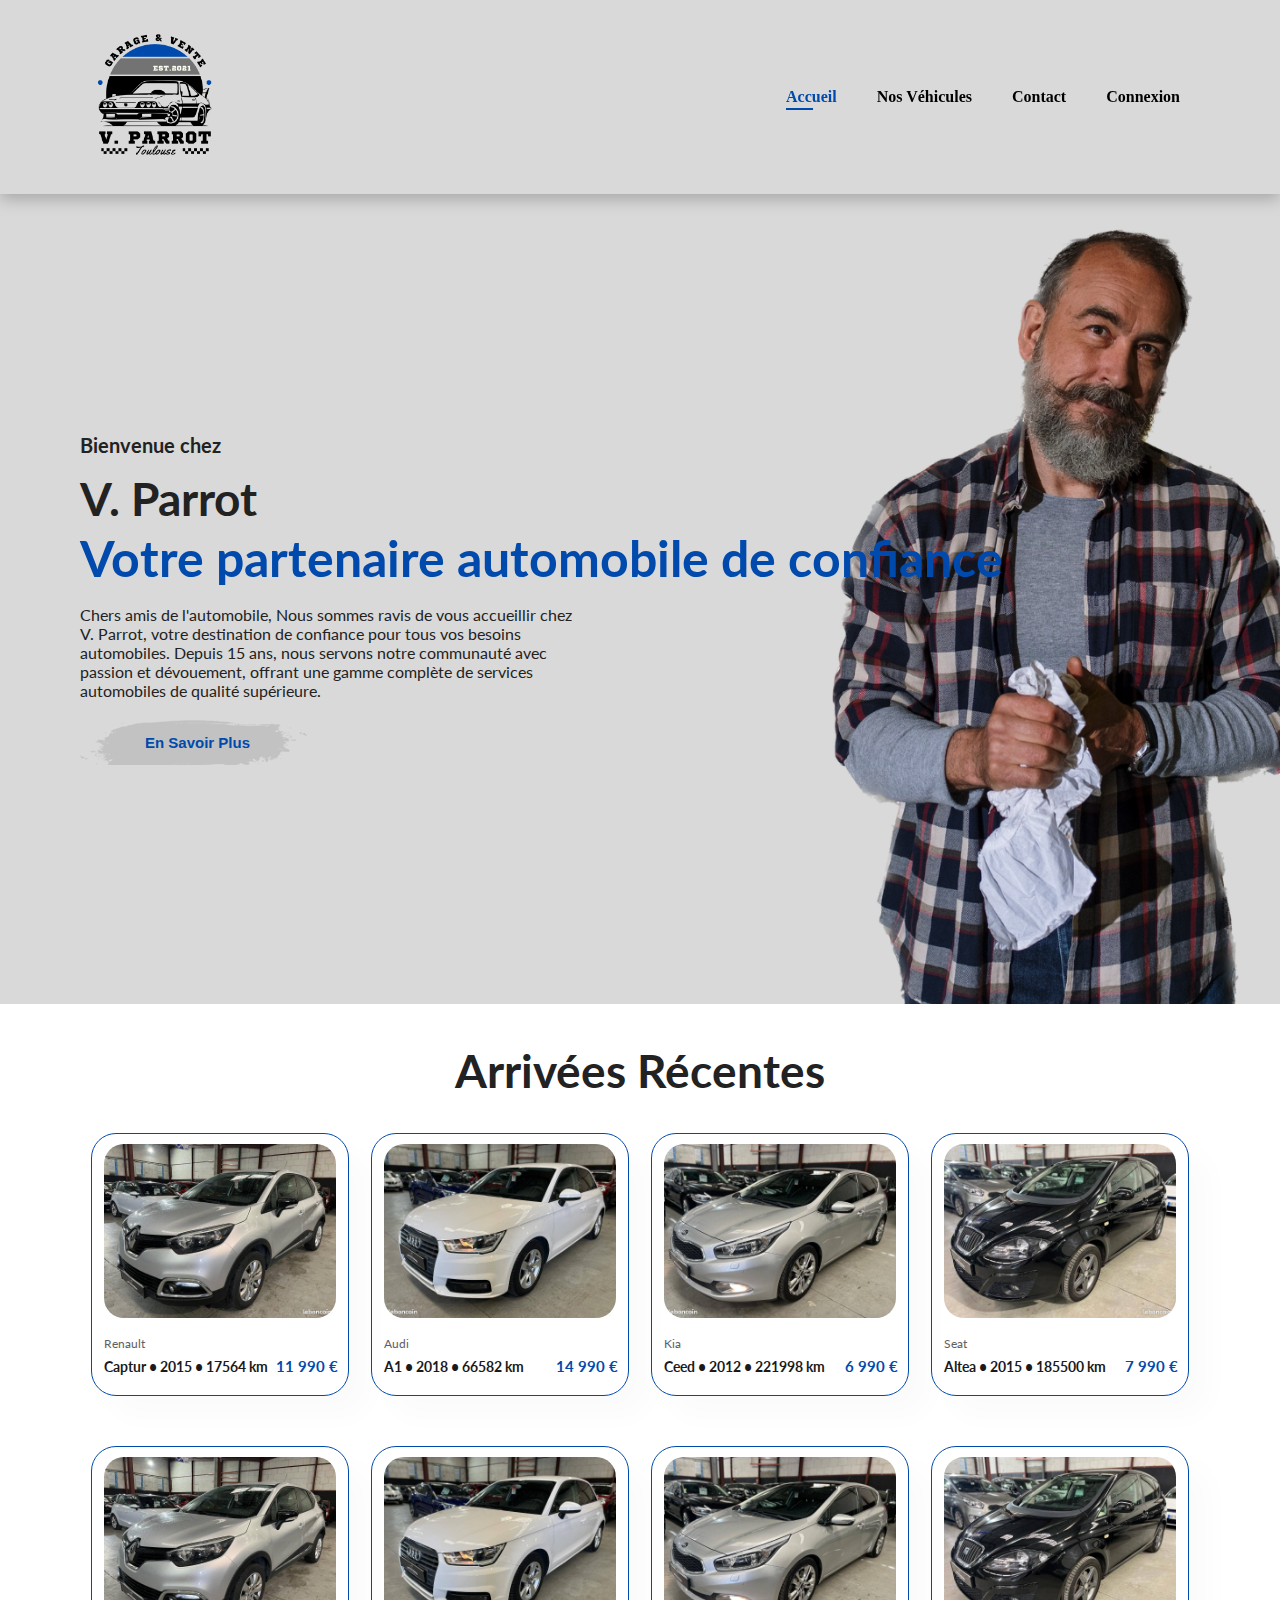
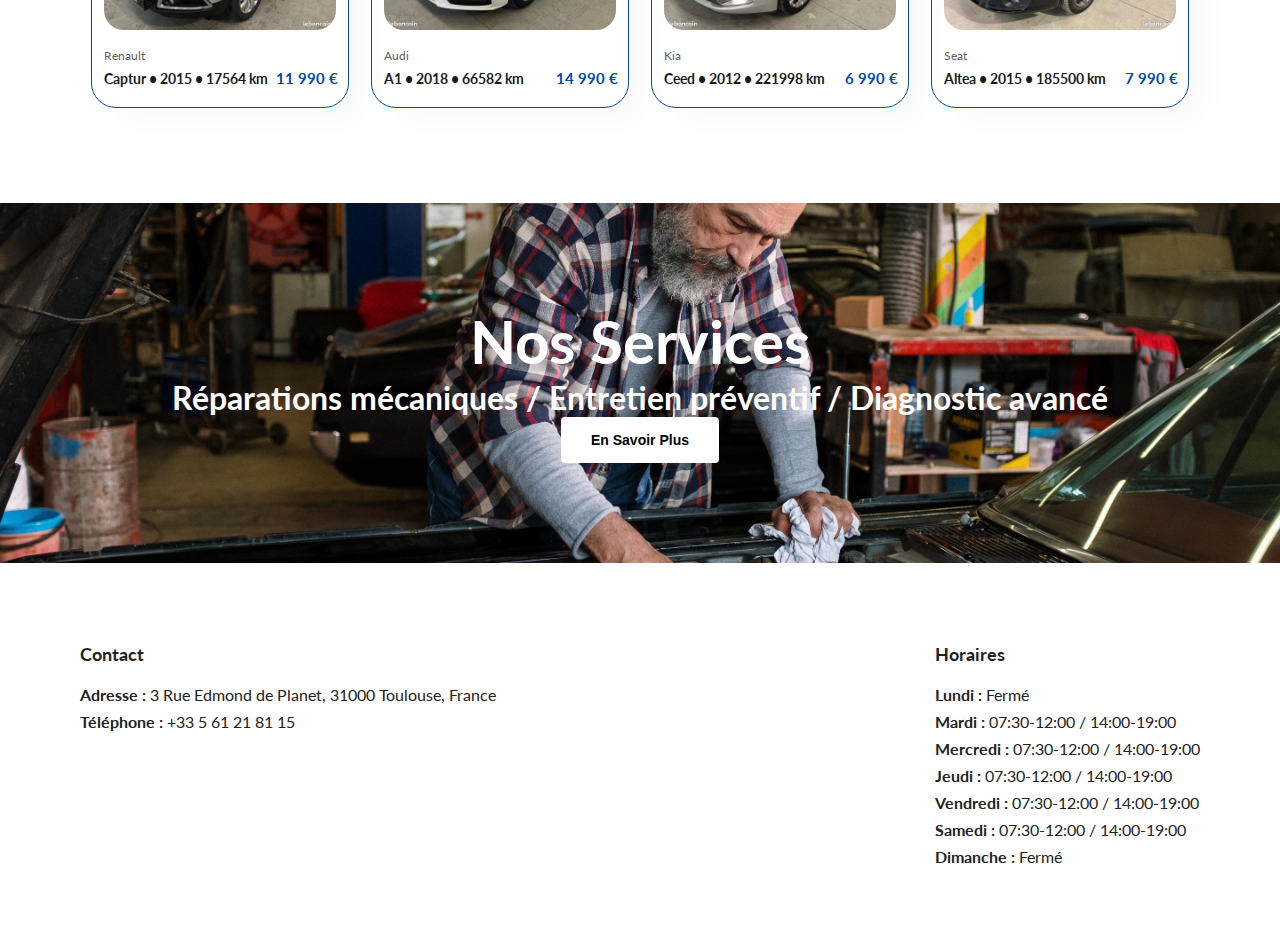
<file: index.html>
<!DOCTYPE html>
<html lang="en">
<head>
    <meta charset="UTF-8">
    <meta name="viewport" content="width=device-width, initial-scale=1.0">
    <title>Garage V. Parrot</title>
    <link rel="stylesheet" href="https://use.fontawesome.com/releases/v5.15.4/css/all.css"/>
    <link rel="preconnect" href="https://fonts.googleapis.com">
    <link rel="preconnect" href="https://fonts.gstatic.com" crossorigin>
    <link href="https://fonts.googleapis.com/css2?family=Lato:wght@100&display=swap" rel="stylesheet">
    <link href="https://db.onlinewebfonts.com/c/9c6811cb06465823bae18d5db917dac0?family=SportsWorld" rel="stylesheet">
    <link rel="stylesheet" href="style.css">
</head>
<body>

    <section id="header">
        <a href="index.html"><img src="img/Logo.png" class="logo" alt=""></a>
        <div>
            <ul id="navbar">
                <li><a class="active" href="index.html">Accueil</a></li>
                <li><a href="vehicules.html">Nos Véhicules</a></li>
                <li><a href="contact.html">Contact</a></li>
                <li><a href="connexion.html">Connexion</a></li>
                <a href="#" id="close"><i class="fas fa-times"></i></a>
            </ul>
        </div>
        <div id="mobile">
            <i id="bar" class="fas fa-outdent"></i>
        </div>
    </section>

    <section id="hero">
        <h4>Bienvenue chez</h4>
        <h2>V. Parrot</h2>
        <h1>Votre partenaire automobile de confiance</h1>
        <p> Chers amis de l'automobile,
            
            Nous sommes ravis de vous accueillir chez V. Parrot, votre destination de confiance pour tous vos besoins automobiles. Depuis 15 ans, nous servons notre communauté avec passion et dévouement, offrant une gamme complète de services automobiles de qualité supérieure.</p>
        <button>En Savoir Plus</button>
    </section>

    <section id="product1" class="section-p1">
        <h2>Arrivées Récentes</h2>
        <div class="pro-container">
            <div class="pro">
                <a href="voiture.html"><img src="img/cars/car1-1.jpeg" alt=""></a>
                <div class="des">
                    <span>Renault</span>
                    <h5>Captur • 2015 • 17564 km</h5>
                    <div></div>
                    <h4>11 990 €</h4>
                </div>
            </div>
            <div class="pro">
                <a href="voiture2.html"><img src="img/cars/car2-1.jpeg" alt=""></a>                
                    <div class="des">
                    <span>Audi</span>
                    <h5>A1 • 2018 • 66582 km</h5>
                    <div></div>
                    <h4>14 990 €</h4>
                </div>
            </div>
            <div class="pro">
                <a href="voiture3.html"><img src="img/cars/car3-1.jpeg" alt=""></a>
                <div class="des">
                    <span>Kia</span>
                    <h5>Ceed • 2012 • 221998 km</h5>
                    <div></div>
                    <h4>6 990 €</h4>
                </div>
            </div>
            <div class="pro">
                <a href="voiture4.html"><img src="img/cars/car4-1.jpeg" alt=""></a>
                <div class="des">
                    <span>Seat</span>
                    <h5>Altea • 2015 • 185500 km</h5>
                    <div></div>
                    <h4>7 990 €</h4>
                </div>
            </div>
        <div class="pro-container">
            <div class="pro">
                <a href="voiture.html"><img src="img/cars/car1-1.jpeg" alt=""></a>
                <div class="des">
                    <span>Renault</span>
                    <h5>Captur • 2015 • 17564 km</h5>
                    <div></div>
                    <h4>11 990 €</h4>
                </div>
            </div>
            <div class="pro">
                <a href="voiture2.html"><img src="img/cars/car2-1.jpeg" alt=""></a>                
                    <div class="des">
                    <span>Audi</span>
                    <h5>A1 • 2018 • 66582 km</h5>
                    <div></div>
                    <h4>14 990 €</h4>
                </div>
            </div>
            <div class="pro">
                <a href="voiture3.html"><img src="img/cars/car3-1.jpeg" alt=""></a>
                <div class="des">
                    <span>Kia</span>
                    <h5>Ceed • 2012 • 221998 km</h5>
                    <div></div>
                    <h4>6 990 €</h4>
                </div>
            </div>
            <div class="pro">
                <a href="voiture4.html"><img src="img/cars/car4-1.jpeg" alt=""></a>
                <div class="des">
                    <span>Seat</span>
                    <h5>Altea • 2015 • 185500 km</h5>
                    <div></div>
                    <h4>7 990 €</h4>
                </div>
            </div>
            
    </section>

    <section id="banner" class="section-m1">
        <h2>Nos Services</h2>
        <h4>Réparations mécaniques / Entretien préventif / Diagnostic avancé</h4>
        <button class="normal">En Savoir Plus</button>
    </section>
    
    <footer class="section-p1">
        <div class="col">
            <h4>Contact</h4>
            <p><strong>Adresse :</strong> 3 Rue Edmond de Planet, 31000 Toulouse, France</p>
            <p><strong>Téléphone :</strong> +33 5 61 21 81 15</p>
        </div>

        <div class="col" class="hour">
            <h4>Horaires</h4>
            <p><strong>Lundi :</strong> Fermé</p>
            <p><strong>Mardi :</strong> 07:30-12:00 / 14:00-19:00</p>
            <p><strong>Mercredi :</strong> 07:30-12:00 / 14:00-19:00</p>
            <p><strong>Jeudi :</strong> 07:30-12:00 / 14:00-19:00</p>
            <p><strong>Vendredi :</strong> 07:30-12:00 / 14:00-19:00</p>
            <p><strong>Samedi :</strong> 07:30-12:00 / 14:00-19:00</p>
            <p><strong>Dimanche :</strong> Fermé</p>
        </div>
    </footer>
    <script src="script.js"></script>
</body>
</html>
</file>
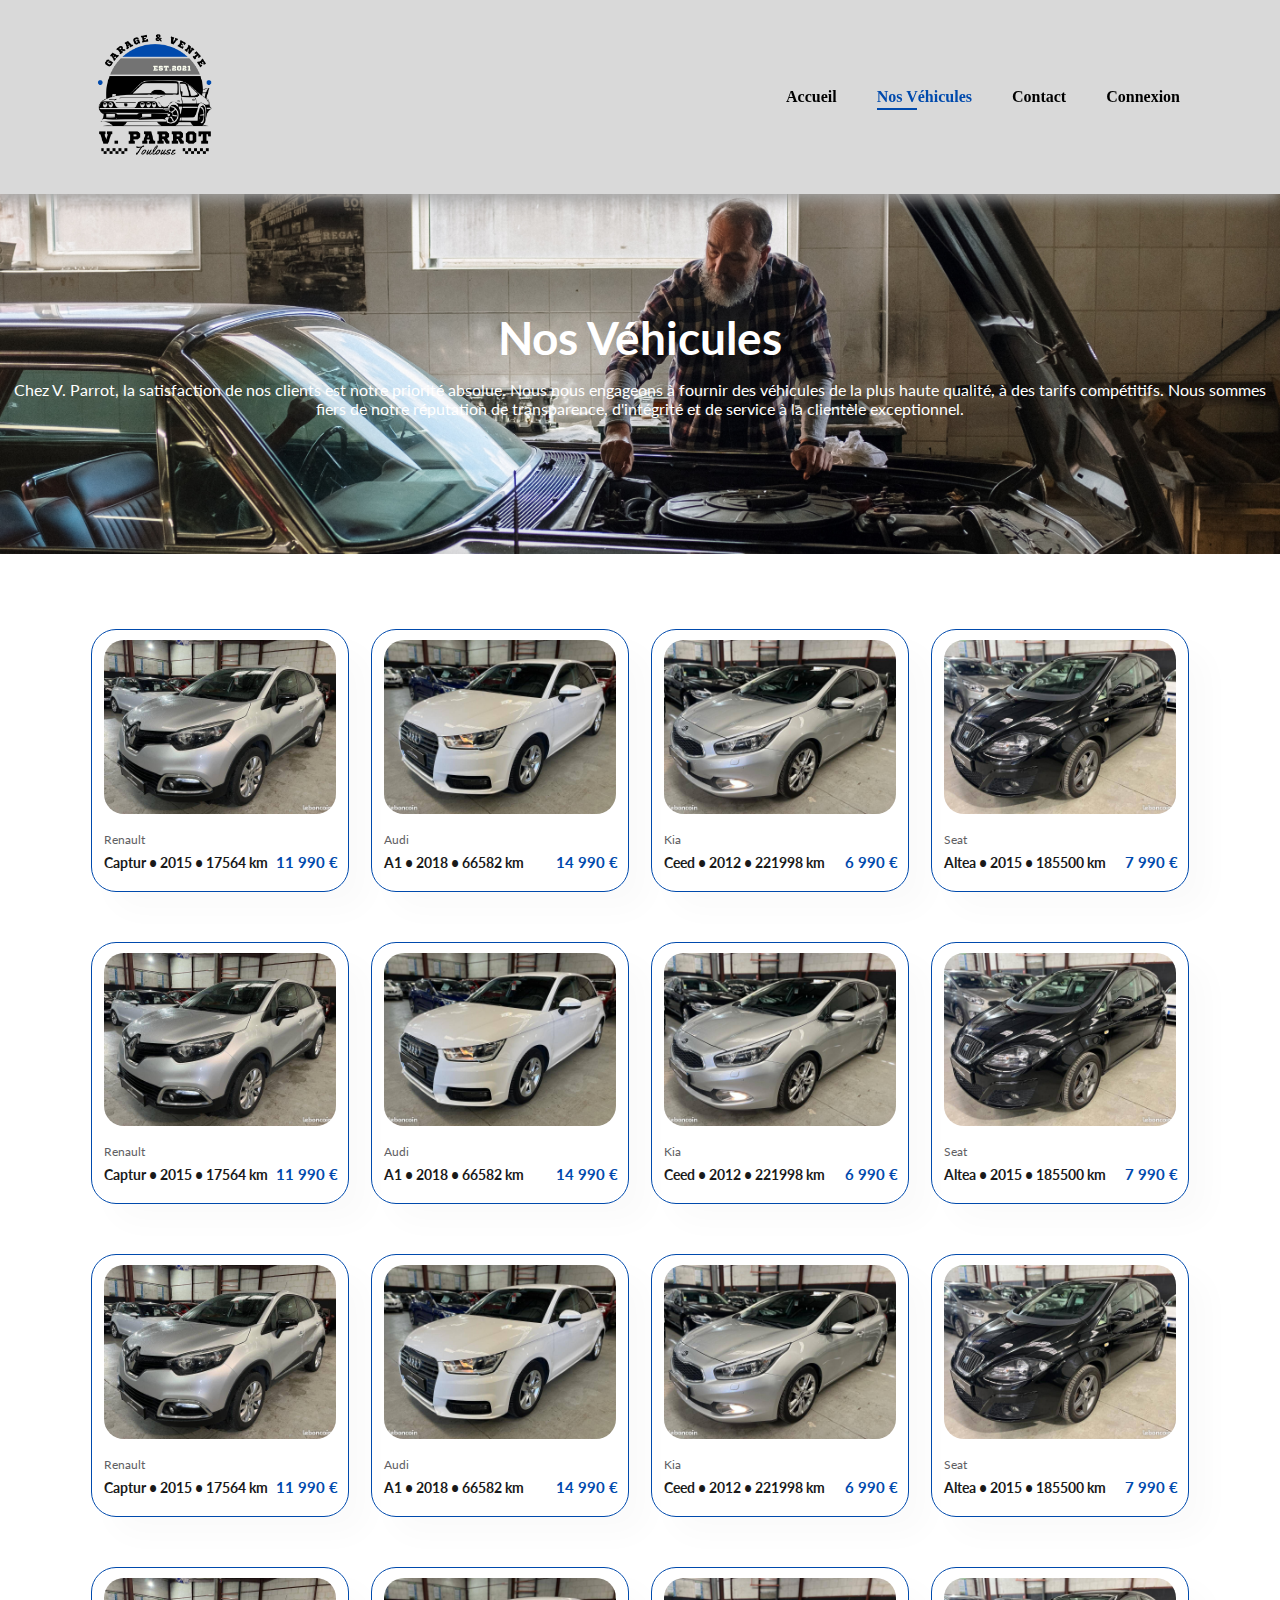
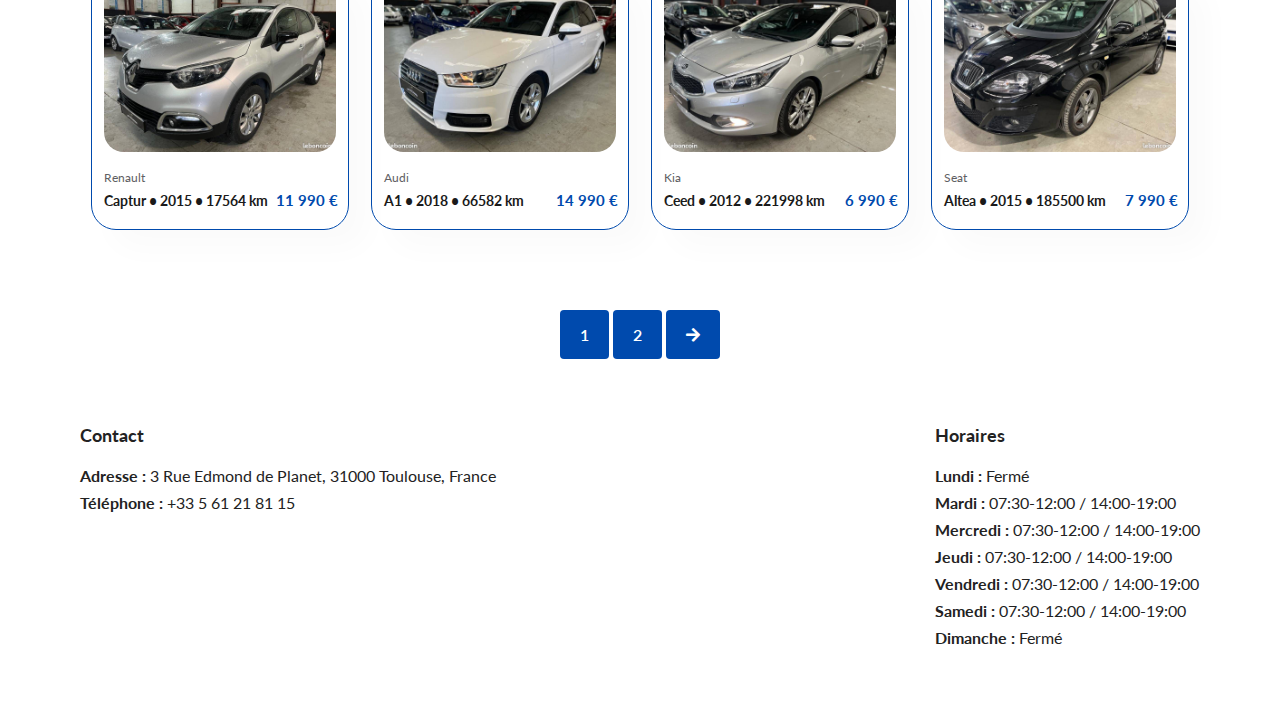
<file: vehicules.html>
<!DOCTYPE html>
<html lang="en">
<head>
    <meta charset="UTF-8">
    <meta name="viewport" content="width=device-width, initial-scale=1.0">
    <title>Garage V. Parrot</title>
    <link rel="stylesheet" href="https://use.fontawesome.com/releases/v5.15.4/css/all.css"/>
    <link rel="preconnect" href="https://fonts.googleapis.com">
    <link rel="preconnect" href="https://fonts.gstatic.com" crossorigin>
    <link href="https://fonts.googleapis.com/css2?family=Lato:wght@100&display=swap" rel="stylesheet">
    <link href="https://db.onlinewebfonts.com/c/9c6811cb06465823bae18d5db917dac0?family=SportsWorld" rel="stylesheet">
    <link rel="stylesheet" href="style.css">
</head>
<body>

    <section id="header">
        <a href="index.html"><img src="img/Logo.png" class="logo" alt=""></a>
        <div>
            <ul id="navbar">
                <li><a href="index.html">Accueil</a></li>
                <li><a  class="active" href="vehicules.html">Nos Véhicules</a></li>
                <li><a href="contact.html">Contact</a></li>
                <li><a href="connexion.html">Connexion</a></li>
                <a href="#" id="close"><i class="fas fa-times"></i></a>
            </ul>
        </div>
        <div id="mobile">
            <i id="bar" class="fas fa-outdent"></i>
        </div>
    </section>

    <section id="page-header">
        <h2>Nos Véhicules</h2>
        <p>Chez V. Parrot, la satisfaction de nos clients est notre priorité absolue. Nous nous engageons à fournir des véhicules de la plus haute qualité, à des tarifs compétitifs. Nous sommes fiers de notre réputation de transparence, d'intégrité et de service à la clientèle exceptionnel.</p>
    </section>

    <section id="product1" class="section-p1">
        <div class="pro-container">
            <div class="pro">
                <a href="voiture.html"><img src="img/cars/car1-1.jpeg" alt=""></a>
                <div class="des">
                    <span>Renault</span>
                    <h5>Captur • 2015 • 17564 km</h5>
                    <div></div>
                    <h4>11 990 €</h4>
                </div>
            </div>
            <div class="pro">
                <a href="voiture2.html"><img src="img/cars/car2-1.jpeg" alt=""></a>                
                    <div class="des">
                    <span>Audi</span>
                    <h5>A1 • 2018 • 66582 km</h5>
                    <div></div>
                    <h4>14 990 €</h4>
                </div>
            </div>
            <div class="pro">
                <a href="voiture3.html"><img src="img/cars/car3-1.jpeg" alt=""></a>
                <div class="des">
                    <span>Kia</span>
                    <h5>Ceed • 2012 • 221998 km</h5>
                    <div></div>
                    <h4>6 990 €</h4>
                </div>
            </div>
            <div class="pro">
                <a href="voiture4.html"><img src="img/cars/car4-1.jpeg" alt=""></a>
                <div class="des">
                    <span>Seat</span>
                    <h5>Altea • 2015 • 185500 km</h5>
                    <div></div>
                    <h4>7 990 €</h4>
                </div>
            </div>
        <div class="pro-container">
            <div class="pro">
                <a href="voiture.html"><img src="img/cars/car1-1.jpeg" alt=""></a>
                <div class="des">
                    <span>Renault</span>
                    <h5>Captur • 2015 • 17564 km</h5>
                    <div></div>
                    <h4>11 990 €</h4>
                </div>
            </div>
            <div class="pro">
                <a href="voiture2.html"><img src="img/cars/car2-1.jpeg" alt=""></a>                
                    <div class="des">
                    <span>Audi</span>
                    <h5>A1 • 2018 • 66582 km</h5>
                    <div></div>
                    <h4>14 990 €</h4>
                </div>
            </div>
            <div class="pro">
                <a href="voiture3.html"><img src="img/cars/car3-1.jpeg" alt=""></a>
                <div class="des">
                    <span>Kia</span>
                    <h5>Ceed • 2012 • 221998 km</h5>
                    <div></div>
                    <h4>6 990 €</h4>
                </div>
            </div>
            <div class="pro">
                <a href="voiture4.html"><img src="img/cars/car4-1.jpeg" alt=""></a>
                <div class="des">
                    <span>Seat</span>
                    <h5>Altea • 2015 • 185500 km</h5>
                    <div></div>
                    <h4>7 990 €</h4>
                </div>
            </div>
            <div class="pro-container">
                <div class="pro">
                    <a href="voiture.html"><img src="img/cars/car1-1.jpeg" alt=""></a>
                    <div class="des">
                        <span>Renault</span>
                        <h5>Captur • 2015 • 17564 km</h5>
                        <div></div>
                        <h4>11 990 €</h4>
                    </div>
                </div>
                <div class="pro">
                    <a href="voiture2.html"><img src="img/cars/car2-1.jpeg" alt=""></a>                
                        <div class="des">
                        <span>Audi</span>
                        <h5>A1 • 2018 • 66582 km</h5>
                        <div></div>
                        <h4>14 990 €</h4>
                    </div>
                </div>
                <div class="pro">
                    <a href="voiture3.html"><img src="img/cars/car3-1.jpeg" alt=""></a>
                    <div class="des">
                        <span>Kia</span>
                        <h5>Ceed • 2012 • 221998 km</h5>
                        <div></div>
                        <h4>6 990 €</h4>
                    </div>
                </div>
                <div class="pro">
                    <a href="voiture4.html"><img src="img/cars/car4-1.jpeg" alt=""></a>
                    <div class="des">
                        <span>Seat</span>
                        <h5>Altea • 2015 • 185500 km</h5>
                        <div></div>
                        <h4>7 990 €</h4>
                    </div>
                </div>
            <div class="pro-container">
                <div class="pro">
                    <a href="voiture.html"><img src="img/cars/car1-1.jpeg" alt=""></a>
                    <div class="des">
                        <span>Renault</span>
                        <h5>Captur • 2015 • 17564 km</h5>
                        <div></div>
                        <h4>11 990 €</h4>
                    </div>
                </div>
                <div class="pro">
                    <a href="voiture2.html"><img src="img/cars/car2-1.jpeg" alt=""></a>                
                        <div class="des">
                        <span>Audi</span>
                        <h5>A1 • 2018 • 66582 km</h5>
                        <div></div>
                        <h4>14 990 €</h4>
                    </div>
                </div>
                <div class="pro">
                    <a href="voiture3.html"><img src="img/cars/car3-1.jpeg" alt=""></a>
                    <div class="des">
                        <span>Kia</span>
                        <h5>Ceed • 2012 • 221998 km</h5>
                        <div></div>
                        <h4>6 990 €</h4>
                    </div>
                </div>
                <div class="pro">
                    <a href="voiture4.html"><img src="img/cars/car4-1.jpeg" alt=""></a>
                    <div class="des">
                        <span>Seat</span>
                        <h5>Altea • 2015 • 185500 km</h5>
                        <div></div>
                        <h4>7 990 €</h4>
                    </div>
                </div>
    </section>

    <section id="pagination" class="section-p1">
       <a href="#">1</a>
       <a href="#">2</a>
       <a href="#"><i class="fas fa-arrow-right"></i></a>
    </section>

    <footer class="section-p1">
        <div class="col">
            <h4>Contact</h4>
            <p><strong>Adresse :</strong> 3 Rue Edmond de Planet, 31000 Toulouse, France</p>
            <p><strong>Téléphone :</strong> +33 5 61 21 81 15</p>
        </div>

        <div class="col" class="hour">
            <h4>Horaires</h4>
            <p><strong>Lundi :</strong> Fermé</p>
            <p><strong>Mardi :</strong> 07:30-12:00 / 14:00-19:00</p>
            <p><strong>Mercredi :</strong> 07:30-12:00 / 14:00-19:00</p>
            <p><strong>Jeudi :</strong> 07:30-12:00 / 14:00-19:00</p>
            <p><strong>Vendredi :</strong> 07:30-12:00 / 14:00-19:00</p>
            <p><strong>Samedi :</strong> 07:30-12:00 / 14:00-19:00</p>
            <p><strong>Dimanche :</strong> Fermé</p>
        </div>
    </footer>
    <script src="script.js"></script>
</body>
</html>
</file>
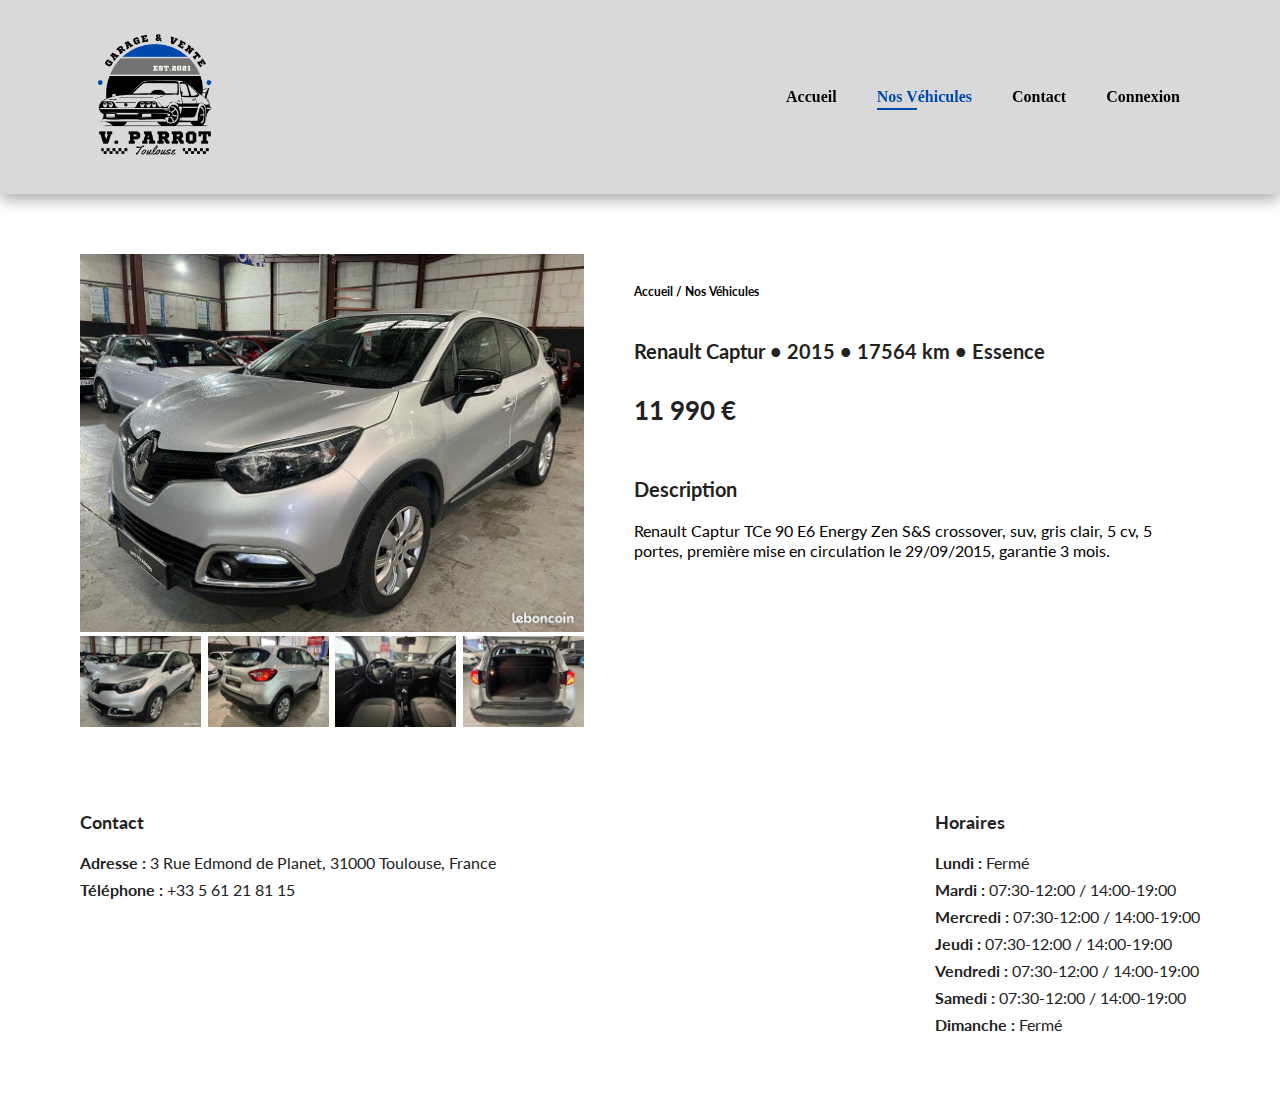
<file: voiture.html>
<!DOCTYPE html>
<html lang="en">
<head>
    <meta charset="UTF-8">
    <meta name="viewport" content="width=device-width, initial-scale=1.0">
    <title>Garage V. Parrot</title>
    <link rel="stylesheet" href="https://use.fontawesome.com/releases/v5.15.4/css/all.css"/>
    <link rel="preconnect" href="https://fonts.googleapis.com">
    <link rel="preconnect" href="https://fonts.gstatic.com" crossorigin>
    <link href="https://fonts.googleapis.com/css2?family=Lato:wght@100&display=swap" rel="stylesheet">
    <link href="https://db.onlinewebfonts.com/c/9c6811cb06465823bae18d5db917dac0?family=SportsWorld" rel="stylesheet">
    <link rel="stylesheet" href="style.css">
</head>
<body>

    <section id="header">
        <a href="#"><img src="img/Logo.png" class="logo" alt=""></a>
        <div>
            <ul id="navbar">
                <li><a href="index.html">Accueil</a></li>
                <li><a  class="active" href="vehicules.html">Nos Véhicules</a></li>
                <li><a href="contact.html">Contact</a></li>
                <li><a href="connexion.html">Connexion</a></li>
                <a href="#" id="close"><i class="fas fa-times"></i></a>
            </ul>
        </div>
        <div id="mobile">
            <i id="bar" class="fas fa-outdent"></i>
        </div>
    </section>

    <section id="prodetails" class="section-p1">
        <div class="single-pro-image">
            <img src="img/cars/car1-1.jpeg" width="100%" id="mainImg" alt="">
            <div class="small-img-group">
                <div class="small-img-col">
                    <img src="img/cars/car1-1.jpeg" width="100%" class="small-img" alt="">
                </div>
                <div class="small-img-col">
                    <img src="img/cars/car1-2.jpeg" width="100%" class="small-img" alt="">
                </div>
                <div class="small-img-col">
                    <img src="img/cars/car1-3.jpeg" width="100%" class="small-img" alt="">
                </div>
                <div class="small-img-col">
                    <img src="img/cars/car1-4.jpeg" width="100%" class="small-img" alt="">
                </div>
            </div>
        </div>
        <div class="single-pro-details">
            <h6>Accueil / Nos Véhicules</h6>
            <h4>Renault Captur • 2015 • 17564 km • Essence </h4>
            <h2>11 990 €</h2>
            <h4>Description</h4>
            <span>Renault Captur TCe 90 E6 Energy Zen S&S crossover, suv, gris clair, 5 cv, 5 portes, première mise en circulation le 29/09/2015, garantie 3 mois.</span>
        </div>
    </section>

    <footer class="section-p1">
        <div class="col">
            <h4>Contact</h4>
            <p><strong>Adresse :</strong> 3 Rue Edmond de Planet, 31000 Toulouse, France</p>
            <p><strong>Téléphone :</strong> +33 5 61 21 81 15</p>
        </div>

        <div class="col" class="hour">
            <h4>Horaires</h4>
            <p><strong>Lundi :</strong> Fermé</p>
            <p><strong>Mardi :</strong> 07:30-12:00 / 14:00-19:00</p>
            <p><strong>Mercredi :</strong> 07:30-12:00 / 14:00-19:00</p>
            <p><strong>Jeudi :</strong> 07:30-12:00 / 14:00-19:00</p>
            <p><strong>Vendredi :</strong> 07:30-12:00 / 14:00-19:00</p>
            <p><strong>Samedi :</strong> 07:30-12:00 / 14:00-19:00</p>
            <p><strong>Dimanche :</strong> Fermé</p>
        </div>
    </footer>
    <script>
        var mainImg = document.getElementById("mainImg");
        var smallImg = document.getElementsByClassName("small-img");

        smallImg[0].onclick = function(){
            mainImg.src = smallImg[0].src;
        }
        smallImg[1].onclick = function(){
            mainImg.src = smallImg[1].src;
        }
        smallImg[2].onclick = function(){
            mainImg.src = smallImg[2].src;
        }
        smallImg[3].onclick = function(){
            mainImg.src = smallImg[3].src;
        }
    </script>
    <script src="script.js"></script>
</body>
</html>
</file>
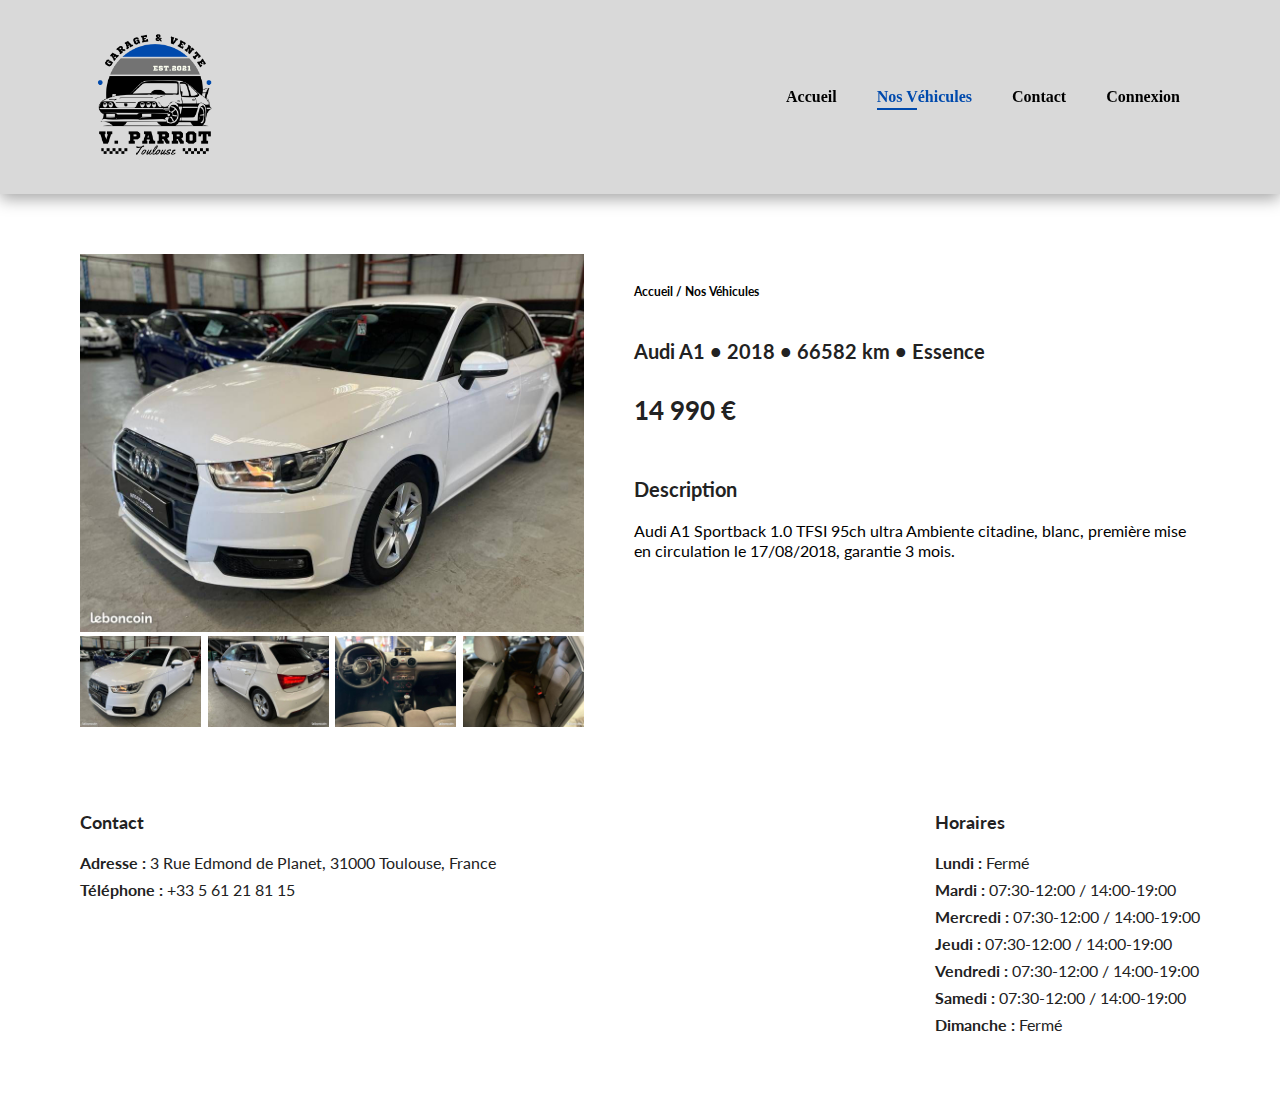
<file: voiture2.html>
<!DOCTYPE html>
<html lang="en">
<head>
    <meta charset="UTF-8">
    <meta name="viewport" content="width=device-width, initial-scale=1.0">
    <title>Garage V. Parrot</title>
    <link rel="stylesheet" href="https://use.fontawesome.com/releases/v5.15.4/css/all.css"/>
    <link rel="preconnect" href="https://fonts.googleapis.com">
    <link rel="preconnect" href="https://fonts.gstatic.com" crossorigin>
    <link href="https://fonts.googleapis.com/css2?family=Lato:wght@100&display=swap" rel="stylesheet">
    <link href="https://db.onlinewebfonts.com/c/9c6811cb06465823bae18d5db917dac0?family=SportsWorld" rel="stylesheet">
    <link rel="stylesheet" href="style.css">
</head>
<body>

    <section id="header">
        <a href="index.html"><img src="img/Logo.png" class="logo" alt=""></a>
        <div>
            <ul id="navbar">
                <li><a href="index.html">Accueil</a></li>
                <li><a  class="active" href="vehicules.html">Nos Véhicules</a></li>
                <li><a href="contact.html">Contact</a></li>
                <li><a href="connexion.html">Connexion</a></li>
                <a href="#" id="close"><i class="fas fa-times"></i></a>
            </ul>
        </div>
        <div id="mobile">
            <i id="bar" class="fas fa-outdent"></i>
        </div>
    </section>

    <section id="prodetails" class="section-p1">
        <div class="single-pro-image">
            <img src="img/cars/car2-1.jpeg" width="100%" id="mainImg" alt="">
            <div class="small-img-group">
                <div class="small-img-col">
                    <img src="img/cars/car2-1.jpeg" width="100%" class="small-img" alt="">
                </div>
                <div class="small-img-col">
                    <img src="img/cars/car2-2.jpeg" width="100%" class="small-img" alt="">
                </div>
                <div class="small-img-col">
                    <img src="img/cars/car2-3.jpeg" width="100%" class="small-img" alt="">
                </div>
                <div class="small-img-col">
                    <img src="img/cars/car2-4.jpeg" width="100%" class="small-img" alt="">
                </div>
            </div>
        </div>
        <div class="single-pro-details">
            <h6>Accueil / Nos Véhicules</h6>
            <h4>Audi A1 • 2018 • 66582 km • Essence </h4>
            <h2>14 990 €</h2>
            <h4>Description</h4>
            <span>Audi A1 Sportback 1.0 TFSI 95ch ultra Ambiente citadine, blanc, première mise en circulation le 17/08/2018, garantie 3 mois.</span>
        </div>
    </section>

    <footer class="section-p1">
        <div class="col">
            <h4>Contact</h4>
            <p><strong>Adresse :</strong> 3 Rue Edmond de Planet, 31000 Toulouse, France</p>
            <p><strong>Téléphone :</strong> +33 5 61 21 81 15</p>
        </div>

        <div class="col" class="hour">
            <h4>Horaires</h4>
            <p><strong>Lundi :</strong> Fermé</p>
            <p><strong>Mardi :</strong> 07:30-12:00 / 14:00-19:00</p>
            <p><strong>Mercredi :</strong> 07:30-12:00 / 14:00-19:00</p>
            <p><strong>Jeudi :</strong> 07:30-12:00 / 14:00-19:00</p>
            <p><strong>Vendredi :</strong> 07:30-12:00 / 14:00-19:00</p>
            <p><strong>Samedi :</strong> 07:30-12:00 / 14:00-19:00</p>
            <p><strong>Dimanche :</strong> Fermé</p>
        </div>
    </footer>
    <script>
        var mainImg = document.getElementById("mainImg");
        var smallImg = document.getElementsByClassName("small-img");

        smallImg[0].onclick = function(){
            mainImg.src = smallImg[0].src;
        }
        smallImg[1].onclick = function(){
            mainImg.src = smallImg[1].src;
        }
        smallImg[2].onclick = function(){
            mainImg.src = smallImg[2].src;
        }
        smallImg[3].onclick = function(){
            mainImg.src = smallImg[3].src;
        }
    </script>
    <script src="script.js"></script>
</body>
</html>
</file>
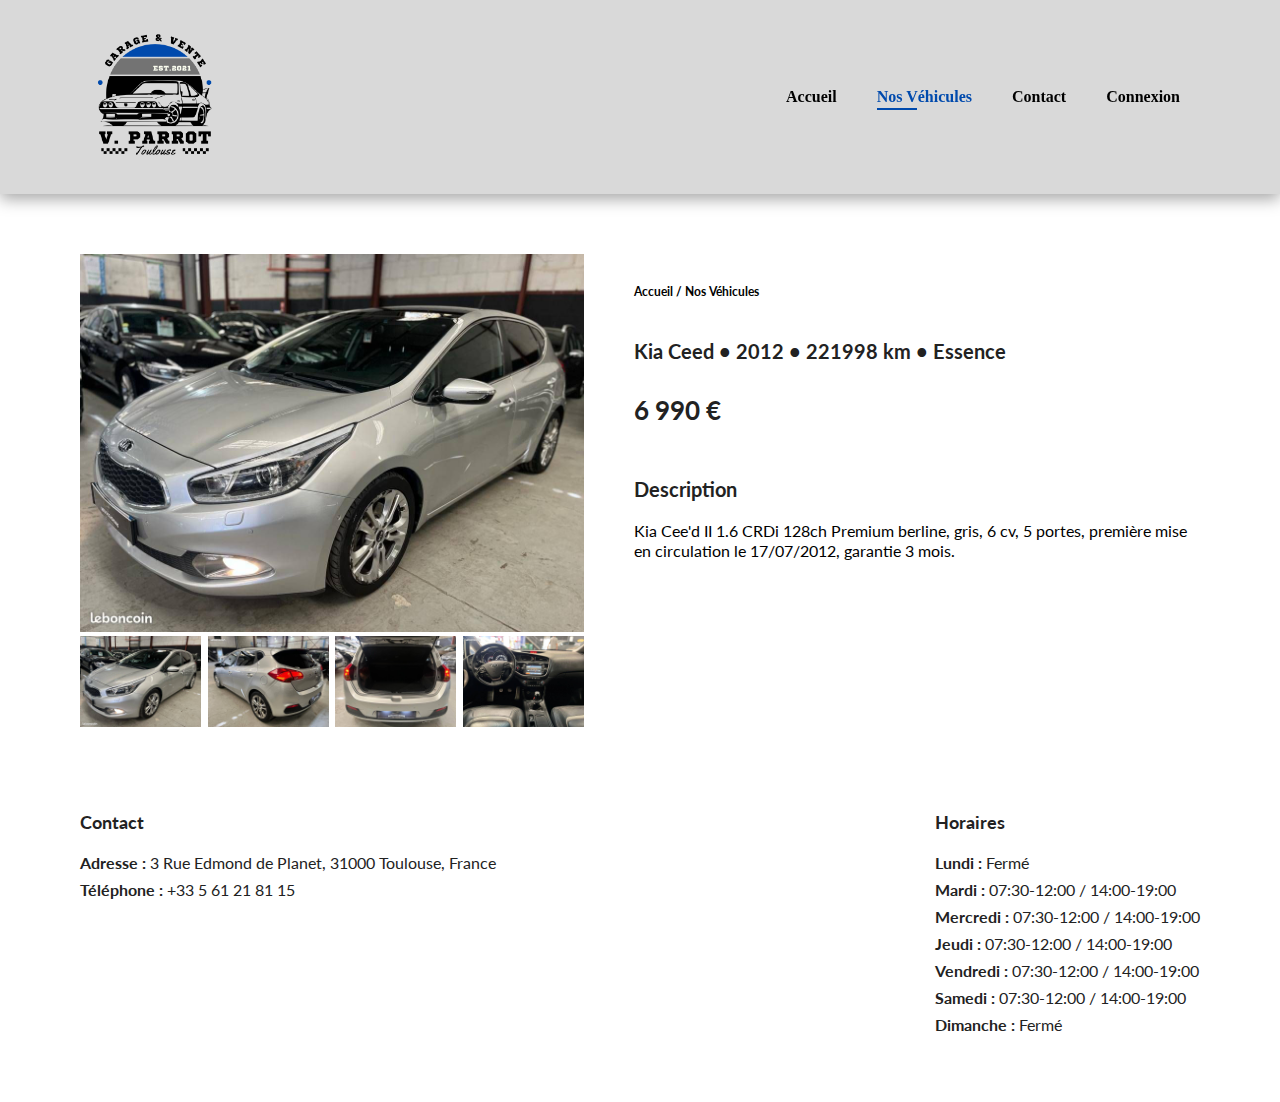
<file: voiture3.html>
<!DOCTYPE html>
<html lang="en">
<head>
    <meta charset="UTF-8">
    <meta name="viewport" content="width=device-width, initial-scale=1.0">
    <title>Garage V. Parrot</title>
    <link rel="stylesheet" href="https://use.fontawesome.com/releases/v5.15.4/css/all.css"/>
    <link rel="preconnect" href="https://fonts.googleapis.com">
    <link rel="preconnect" href="https://fonts.gstatic.com" crossorigin>
    <link href="https://fonts.googleapis.com/css2?family=Lato:wght@100&display=swap" rel="stylesheet">
    <link href="https://db.onlinewebfonts.com/c/9c6811cb06465823bae18d5db917dac0?family=SportsWorld" rel="stylesheet">
    <link rel="stylesheet" href="style.css">
</head>
<body>

    <section id="header">
        <a href="index.html"><img src="img/Logo.png" class="logo" alt=""></a>
        <div>
            <ul id="navbar">
                <li><a href="index.html">Accueil</a></li>
                <li><a  class="active" href="vehicules.html">Nos Véhicules</a></li>
                <li><a href="contact.html">Contact</a></li>
                <li><a href="connexion.html">Connexion</a></li>
                <a href="#" id="close"><i class="fas fa-times"></i></a>
            </ul>
        </div>
        <div id="mobile">
            <i id="bar" class="fas fa-outdent"></i>
        </div>
    </section>

    <section id="prodetails" class="section-p1">
        <div class="single-pro-image">
            <img src="img/cars/car3-1.jpeg" width="100%" id="mainImg" alt="">
            <div class="small-img-group">
                <div class="small-img-col">
                    <img src="img/cars/car3-1.jpeg" width="100%" class="small-img" alt="">
                </div>
                <div class="small-img-col">
                    <img src="img/cars/car3-2.jpeg" width="100%" class="small-img" alt="">
                </div>
                <div class="small-img-col">
                    <img src="img/cars/car3-3.jpeg" width="100%" class="small-img" alt="">
                </div>
                <div class="small-img-col">
                    <img src="img/cars/car3-4.jpeg" width="100%" class="small-img" alt="">
                </div>
            </div>
        </div>
        <div class="single-pro-details">
            <h6>Accueil / Nos Véhicules</h6>
            <h4>Kia Ceed • 2012 • 221998 km • Essence </h4>
            <h2>6 990 €</h2>
            <h4>Description</h4>
            <span>Kia Cee'd II 1.6 CRDi 128ch Premium berline, gris, 6 cv, 5 portes, première mise en circulation le 17/07/2012, garantie 3 mois.</span>
        </div>
    </section>

    <footer class="section-p1">
        <div class="col">
            <h4>Contact</h4>
            <p><strong>Adresse :</strong> 3 Rue Edmond de Planet, 31000 Toulouse, France</p>
            <p><strong>Téléphone :</strong> +33 5 61 21 81 15</p>
        </div>

        <div class="col" class="hour">
            <h4>Horaires</h4>
            <p><strong>Lundi :</strong> Fermé</p>
            <p><strong>Mardi :</strong> 07:30-12:00 / 14:00-19:00</p>
            <p><strong>Mercredi :</strong> 07:30-12:00 / 14:00-19:00</p>
            <p><strong>Jeudi :</strong> 07:30-12:00 / 14:00-19:00</p>
            <p><strong>Vendredi :</strong> 07:30-12:00 / 14:00-19:00</p>
            <p><strong>Samedi :</strong> 07:30-12:00 / 14:00-19:00</p>
            <p><strong>Dimanche :</strong> Fermé</p>
        </div>
    </footer>
    <script>
        var mainImg = document.getElementById("mainImg");
        var smallImg = document.getElementsByClassName("small-img");

        smallImg[0].onclick = function(){
            mainImg.src = smallImg[0].src;
        }
        smallImg[1].onclick = function(){
            mainImg.src = smallImg[1].src;
        }
        smallImg[2].onclick = function(){
            mainImg.src = smallImg[2].src;
        }
        smallImg[3].onclick = function(){
            mainImg.src = smallImg[3].src;
        }
    </script>
    <script src="script.js"></script>
</body>
</html>
</file>
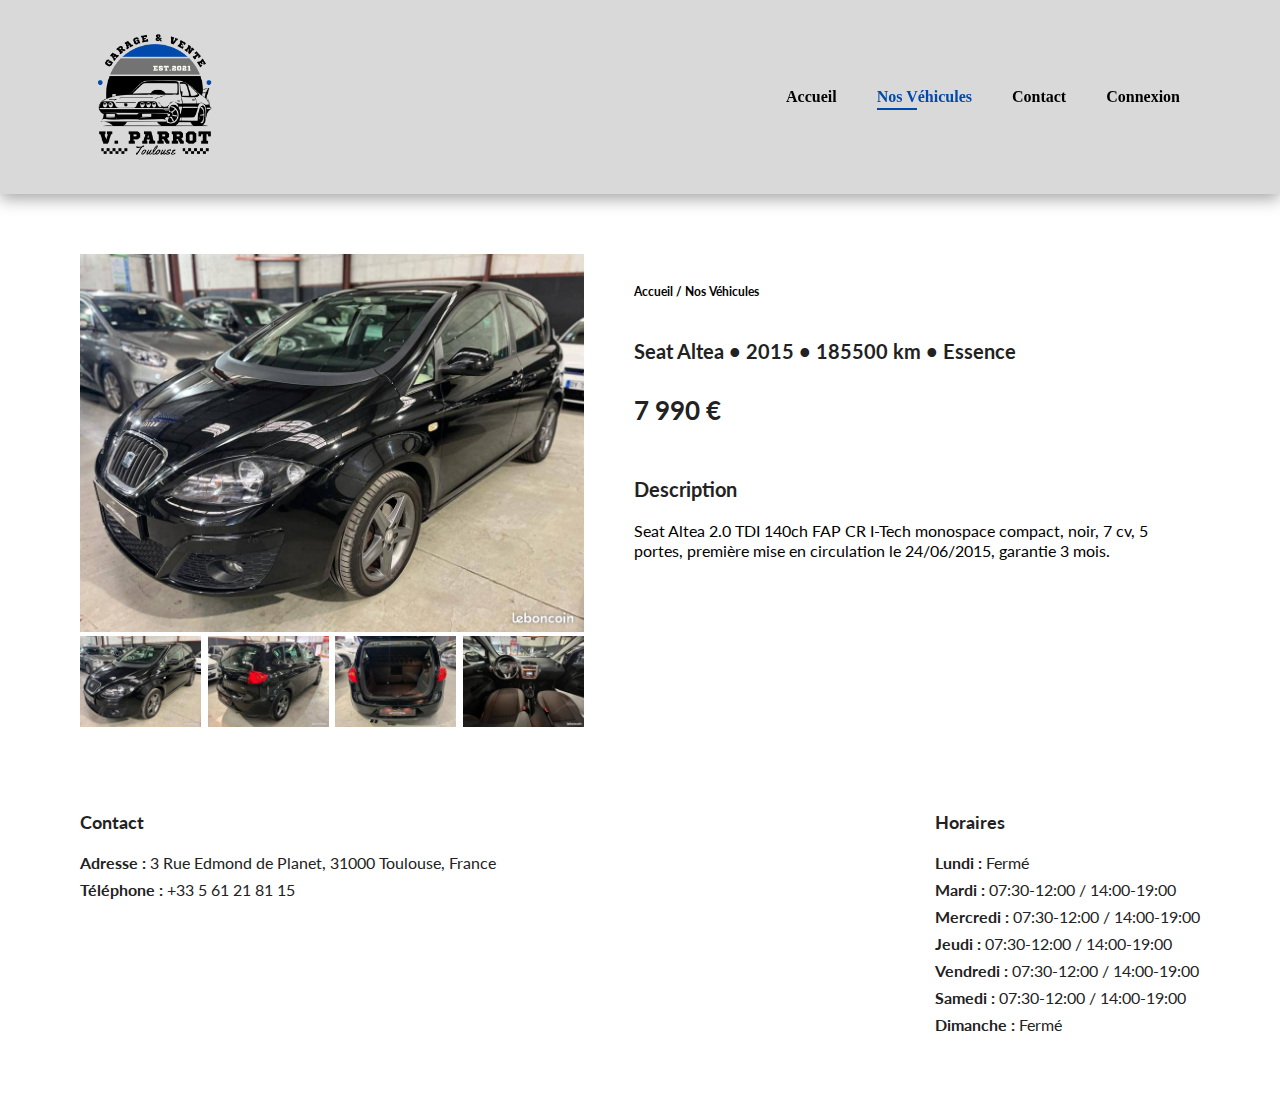
<file: voiture4.html>
<!DOCTYPE html>
<html lang="en">
<head>
    <meta charset="UTF-8">
    <meta name="viewport" content="width=device-width, initial-scale=1.0">
    <title>Garage V. Parrot</title>
    <link rel="stylesheet" href="https://use.fontawesome.com/releases/v5.15.4/css/all.css"/>
    <link rel="preconnect" href="https://fonts.googleapis.com">
    <link rel="preconnect" href="https://fonts.gstatic.com" crossorigin>
    <link href="https://fonts.googleapis.com/css2?family=Lato:wght@100&display=swap" rel="stylesheet">
    <link href="https://db.onlinewebfonts.com/c/9c6811cb06465823bae18d5db917dac0?family=SportsWorld" rel="stylesheet">
    <link rel="stylesheet" href="style.css">
</head>
<body>

    <section id="header">
        <a href="#"><img src="img/Logo.png" class="logo" alt=""></a>
        <div>
            <ul id="navbar">
                <li><a href="index.html">Accueil</a></li>
                <li><a  class="active" href="vehicules.html">Nos Véhicules</a></li>
                <li><a href="contact.html">Contact</a></li>
                <li><a href="connexion.html">Connexion</a></li>
                <a href="#" id="close"><i class="fas fa-times"></i></a>
            </ul>
        </div>
        <div id="mobile">
            <i id="bar" class="fas fa-outdent"></i>
        </div>
    </section>

    <section id="prodetails" class="section-p1">
        <div class="single-pro-image">
            <img src="img/cars/car4-1.jpeg" width="100%" id="mainImg" alt="">
            <div class="small-img-group">
                <div class="small-img-col">
                    <img src="img/cars/car4-1.jpeg" width="100%" class="small-img" alt="">
                </div>
                <div class="small-img-col">
                    <img src="img/cars/car4-2.jpeg" width="100%" class="small-img" alt="">
                </div>
                <div class="small-img-col">
                    <img src="img/cars/car4-3.jpeg" width="100%" class="small-img" alt="">
                </div>
                <div class="small-img-col">
                    <img src="img/cars/car4-4.jpeg" width="100%" class="small-img" alt="">
                </div>
            </div>
        </div>
        <div class="single-pro-details">
            <h6>Accueil / Nos Véhicules</h6>
            <h4>Seat Altea • 2015 • 185500 km • Essence </h4>
            <h2>7 990 €</h2>
            <h4>Description</h4>
            <span>Seat Altea 2.0 TDI 140ch FAP CR I-Tech monospace compact, noir, 7 cv, 5 portes, première mise en circulation le 24/06/2015, garantie 3 mois.</span>
        </div>
    </section>

    <footer class="section-p1">
        <div class="col">
            <h4>Contact</h4>
            <p><strong>Adresse :</strong> 3 Rue Edmond de Planet, 31000 Toulouse, France</p>
            <p><strong>Téléphone :</strong> +33 5 61 21 81 15</p>
        </div>

        <div class="col" class="hour">
            <h4>Horaires</h4>
            <p><strong>Lundi :</strong> Fermé</p>
            <p><strong>Mardi :</strong> 07:30-12:00 / 14:00-19:00</p>
            <p><strong>Mercredi :</strong> 07:30-12:00 / 14:00-19:00</p>
            <p><strong>Jeudi :</strong> 07:30-12:00 / 14:00-19:00</p>
            <p><strong>Vendredi :</strong> 07:30-12:00 / 14:00-19:00</p>
            <p><strong>Samedi :</strong> 07:30-12:00 / 14:00-19:00</p>
            <p><strong>Dimanche :</strong> Fermé</p>
        </div>
    </footer>
    <script>
        var mainImg = document.getElementById("mainImg");
        var smallImg = document.getElementsByClassName("small-img");

        smallImg[0].onclick = function(){
            mainImg.src = smallImg[0].src;
        }
        smallImg[1].onclick = function(){
            mainImg.src = smallImg[1].src;
        }
        smallImg[2].onclick = function(){
            mainImg.src = smallImg[2].src;
        }
        smallImg[3].onclick = function(){
            mainImg.src = smallImg[3].src;
        }
    </script>
    <script src="script.js"></script>
</body>
</html>
</file>
<file: style.css>
* {
    margin: 0;
    padding: 0;
    box-sizing: border-box;
}

h1 {
    font-family: 'Lato', sans-serif;
    font-size: 50px;
    line-height: 64px;
    color: #222;
}

h2 {
    font-family: 'Lato', sans-serif;
    font-size: 46px;
    line-height: 54px;
    color: #222;
}

h4 {
    font-family: 'Lato', sans-serif;
    font-size: 20px;
    color: #222;
}

h6 {
    font-family: 'Lato', sans-serif;
    font-weight: 700;
    font-size: 12px;
} 

p {
    font-family: 'Lato', sans-serif;
    font-size: 16px;
    color: #222;
    margin: 15px 0 20px 0;
}

span {
  font-family: 'Lato', sans-serif;
}

.section-p1 {
    padding: 40px 80px;
}

.section-m1 {
    margin: 40px 0;
}

button.normal{
  font-size: 14px;
  font-weight: 600;
  padding: 15px 30px;
  color: #000;
  background-color: #fff;
  border-radius: 4px;
  cursor: pointer;
  border: none;
  outline: none;
  transition: 0.2s;
}

body {
    width: 100%;
}

  /* Header Start */

  #header{
    display: flex;
    align-items: center;
    justify-content: space-between;
    padding: 20px 80px;
    background: #d9d9d9;
    box-shadow: 0 5px 15px #a6a6a6;
    z-index: 999;
    position: sticky;
    top: 0;
    left: 0;
  }

  #navbar{
    display: flex;
    align-items: center;
    justify-content: center;
  }

  #navbar li{
    list-style: none;
    padding: 0 20px;
    position: relative;
    font-family: "SportsWorld";
  }

  #navbar li a{
    text-decoration: none;
    font-size: 16px;
    font-weight: 600;
    color: black;
    transition: 0.3s ease;
  }

  #navbar li a:hover,
  #navbar li a.active {
    color: #004aad;
  }

  #navbar li a.active::after,
  #navbar li a:hover::after {
    content: "";
    width: 30%;
    height: 2px;
    background: #004aad;
    position: absolute;
    bottom: -4px;
    left: 20px;
  }

  .logo {
    height: 150px;
    width: 150px;
  } 

  #mobile {
    display: none;
    align-items: center ;
  }

  #close {
    display: none;
  }

  /* Home Page */

  #hero {
    background-image: url("img/mecano.png ");
    height: 90vh;
    width: 100%;
    background-size: cover;
    background-position: top 25% right 0;
    padding: 0 80px;
    display: flex;
    flex-direction: column;
    align-items: flex-start;
    justify-content: center;
  }

  #hero p {
    max-width: 500px;
  }

  #hero h4 {
    padding-bottom: 15px;
  }

  #hero h1{
    color: #004aad;
  }

  #hero button {
    background-image: url("img/button.png");
    background-color: transparent;
    color: #004aad;
    border: 0;
    padding: 14px 80px 14px 65px;
    background-repeat: no-repeat;
    cursor: pointer;
    font-weight: 700;
    font-size: 15px;
  }

  #feature {
    display: flex;
    align-items: center;
    justify-content: space-between;
    flex-wrap: wrap;
  }

  #feature .fe-box {
    width: 180px;
    text-align: center;
    padding: 25px 15px;
    box-shadow: 20px 20px 34px rgba(0, 0, 0, 0.03);
    border: 1px solid #222;
    border-radius: 4px;
    margin: 15px 0;
  }

  #feature .fe-box:hover {
    box-shadow: 10px 10px 54px rgba(70, 62, 221, 0.1);
  }

  #feature .fe-box h6 {
    display: inline-block;
    padding: 9px 8px 6px 8px;
    line-height: 1px;
    border-radius: 4px;
    color: #465b52;
    background-color: #004aad;
  }

  #feature .fe-box:nth-child(2) h6 {
    background-color: #465b52;
  }

  #feature .fe-box img {
    width: 100%;
    margin-bottom: 10px;
  }

  #product1 {
    text-align: center;
  }

  #product1 .pro-container {
    display: flex;
    justify-content: space-around;
    padding-top: 20px;
    flex-wrap: wrap;
  }

  #product1 .pro {
    width: 23%;
    min-width: 250px;
    padding: 10px 12px;
    border: 1px solid #004aad;
    border-radius: 25px;
    cursor: pointer;
    box-shadow: 20px 20px 30px rgba(0, 0, 0, 0.02);
    margin: 15px 0;
    transition: 0.2s ease;
    position: relative;
  }

  #product1 .pro:hover {
    box-shadow: 20px 20px 30px rgba(0, 0, 0, 0.06);
  }
   
  #product1 .pro img {
    width: 100%;
    border-radius: 20px;
  }

  #product1 .pro .des {
    font-family: 'Lato', sans-serif;
    text-align: start;
    padding: 10px 0;
  }

  #product1 .pro .des span {
    color: #606063;
    font-size: 12px;
  }

  #product1 .pro .des h5 {
    padding-top: 7px;
    color: #1a1a1a;
    font-size: 14px;
  }

  #product1 .pro .des h4 {
    padding-top: 7px;
    font-size: 15px;
    font-weight: 700;
    color: #004aad;
    position: absolute;
    bottom: 20px;
    right: 10px;
  }

  #banner {
    display: flex;
    flex-direction: column;
    justify-content: center;
    align-items: center;
    text-align: center;
    background-image: url(img/banner.jpeg);
    width: 100%;
    height: 40vh;
    background-size: cover;
    background-position: center;
  }

  #banner h4 {
    color: #fff;
    font-size: 32px;
  }

  #banner h2 {
    color: #fff;
    font-size: 60px;
    padding: 10px 0;
  }

  #banner span {
    color: #004aad;
  }

  #banner button:hover {
    background: #004aad;
    color: #fff;
  }

  footer {
    display: flex;
    flex-wrap: wrap;
    justify-content: space-between;
  }

  footer .col {
    display: flex;
    flex-direction: column;
    align-items: flex-start;
    margin-bottom: 20px;
  }

  footer .logo {
    margin-bottom: 30px;
  }

  footer h4 {
    font-size: 18px;
    padding-bottom: 20px;
  }

  footer p {
    font-size: 16px;
    margin: 0 0 8px 0;
  }

  /* Start Media Query */

   @media (max-width: 799px) {
    #navbar {
      display: flex;
      flex-direction: column;
      align-items: flex-start;
      justify-content: flex-start;
      position: fixed;
      top: 0;
      right: -300px;
      height: 100vh;
      width: 300px;
      background-color: #d9d9d9;
      box-shadow: 0 40px 60px rgba(0, 0, 0, 0.01);
      padding: 80px 0 0 10px ;
      transition: 0.3s;
    }

    #navbar.active {
      right: 0px;
    }

    #navbar li {
      margin-bottom: 25px;
    }

    #mobile {
      display: flex;
      align-items: center ;
    }

    #mobile i {
      color: #1a1a1a;
      font-size: 24px;
      padding-left: 20px;
    }

    #close {
      display: initial;
      position: absolute;
      top: 30px;
      left: 30px;
      color: #1a1a1a;
      font-size: 24px;
    }

    #hero {
      height: 70vh;
      padding: 0 80px;
    }

    #product1 .pro-container {
      justify-content: center;
    }

    #product1 .pro {
      margin: 15px;
    }
   }

   @media (max-width: 477px) {
   
    #header {
      padding: 10px 30px;
    }
    h1 {
      font-size: 38px;
    }
    h2 {
      font-size: 32px;
    }
    #hero {
      padding: 0 20px;
      background-position: 85%;
    }

    /*Single Page*/

    #prodetails {
      display: flex;
      flex-direction: column;
    }

    #prodetails .single-pro-image {
      width: 100%;
      margin-right: 0px;
    }

    #prodetails .single-pro-details {
      width: 100%;
    }
   }

   /* Vehicules Page */

   #page-header {
    background-image: url(img/banner2.jpeg);
    width: 100%;
    height: 40vh;
    background-size: cover;
    display: flex;
    justify-content: center;
    text-align: center;
    flex-direction: column;
    padding: 14px ;
    background-position: 85%;
   }

   #page-header h2,
   #page-header p {
    color: #fff;
   }

   #pagination {
    text-align: center;
    font-family: 'Lato', sans-serif; 
   }

   #pagination a {
    text-decoration: none;
    background-color: #004aad;
    padding: 15px 20px;
    border-radius: 4px;
    color: #fff;
    font-weight: 600;
   }

   #pagination a i {
    font-size: 16px;
    font-weight: 600;
   }

   /*Single Car Page*/
   #prodetails {
    display: flex;
    margin-top: 20px;
   }

   #prodetails .single-pro-image {
    width: 45%;
    margin-right: 50px;
   }

   .small-img-group {
    display: flex;
    justify-content: space-between;
   }

   .small-img-col {
    flex-basis: 24%;
    cursor: pointer;
   }

   #prodetails .single-pro-details {
    width: 50%;
    padding-top: 30px ;
   }

   #prodetails .single-pro-details h4 {
    padding: 40px 0 20px 0;
   }
   #prodetails .single-pro-details h2 {
    font-size: 26px;
   }
</file>
